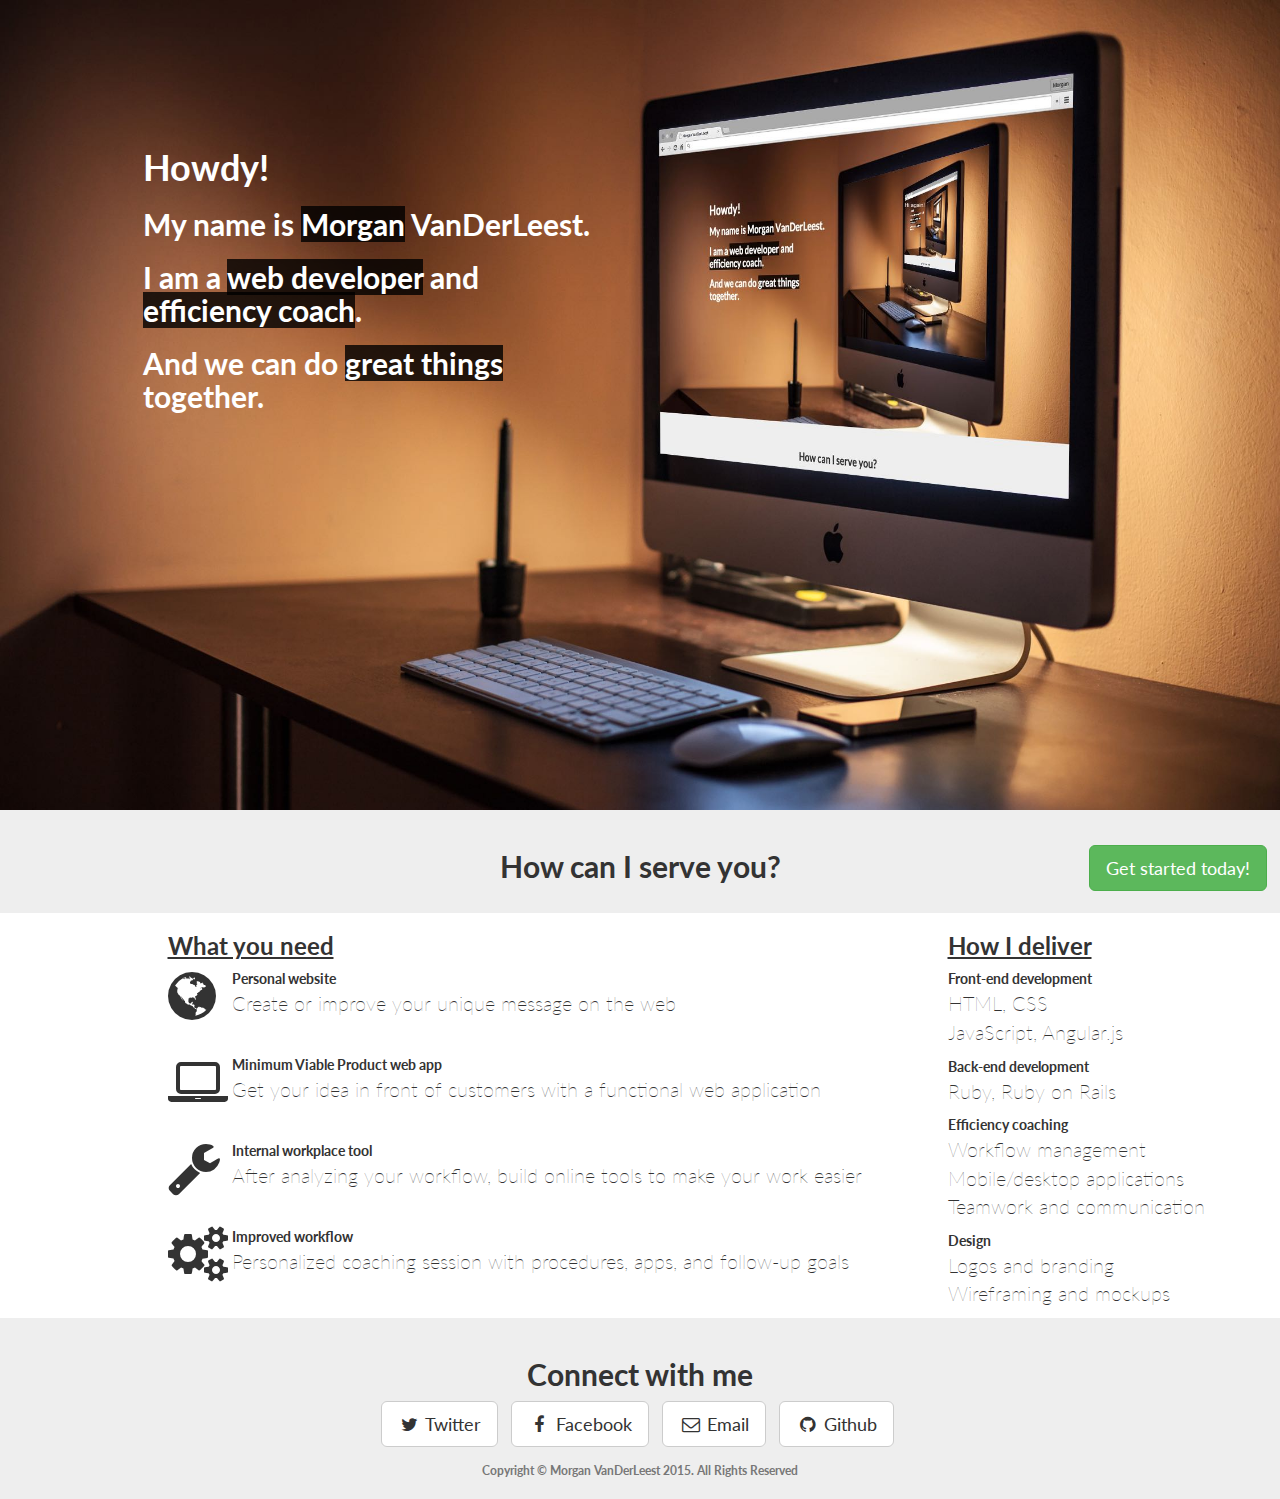
<file: index.html>
<!DOCTYPE html>
<html lang="en">

<head>

    <meta charset="utf-8">
    <meta http-equiv="X-UA-Compatible" content="IE=edge">
    <meta name="viewport" content="width=device-width, initial-scale=1">
    <meta name="description" content="Personal website of Morgan VanDerLeest.">
    <meta name="author" content="Morgan VanDerLeest">

    <title>Morgan VanDerLeest</title>

    <!-- Bootstrap Core CSS -->
    <link href="css/bootstrap.min.css" rel="stylesheet">

    <!-- Custom CSS -->
    <link href="css/custom-styles.css" rel="stylesheet">

    <!-- Custom Fonts -->
    <link href="font-awesome/css/font-awesome.min.css" rel="stylesheet" type="text/css">
    <link href="http://fonts.googleapis.com/css?family=Lato:300,400,700,300italic,400italic,700italic" rel="stylesheet" type="text/css">

  <!-- Mailchimp things
    <link href="//cdn-images.mailchimp.com/embedcode/classic-081711.css" rel="stylesheet" type="text/css">
      <style type="text/css">
        #mc_embed_signup{background:#fff; clear:left; font:14px Helvetica,Arial,sans-serif; }
        /* Add your own MailChimp form style overrides in your site stylesheet or in this style block.
        We recommend moving this block and the preceding CSS link to the HEAD of your HTML file. */
      </style>
  -->

<!--    <script src="//load.sumome.com/" data-sumo-site-id="26b2289eb1fb1a105568bf69502a223f032a3f402355318038ea832bc3801beb" async="async"></script> -->
    <!-- HTML5 Shim and Respond.js IE8 support of HTML5 elements and media queries -->
    <!-- WARNING: Respond.js doesn't work if you view the page via file:// -->
    <!--[if lt IE 9]>
        <script src="https://oss.maxcdn.com/libs/html5shiv/3.7.0/html5shiv.js"></script>
        <script src="https://oss.maxcdn.com/libs/respond.js/1.4.2/respond.min.js"></script>
    <![endif]-->

</head>

<body>

  <div class="header">
    <div class="container">
      <div class="row">
        <div class="col-xs-8 col-sm-5">
          <h1>Howdy!</h1>
          <h2>My name is <span class="shade">Morgan</span> VanDerLeest.</h2>
          <h2>I am a <span class="shade">web developer</span> and <span class="shade">efficiency coach</span>.</h2>
          <h2>And we can do <span class="shade">great things</span> together.</h2>
        </div>
      </div>
    </div>
  </div>
  
  <div class="service-header text-center" id="service-header">
    <div class="container">
      <h2>How can I serve you?</h2>
    </div>
  </div>
  <div class="service-body">
    <div class="container">
      <div class="row">
        <div class="col-sm-offset-1 col-sm-6 col-md-7 col-lg-8">
          <h3>What you need</h3>
          <div class="row">
            <div class="col-sm-2 col-lg-1"><i class="fa fa-globe fa-4x"></i></div>
            <div class="col-sm-10 col-lg-11">
              <span>Personal website</span>
              <p class="sub-service">Create or improve your unique message on the web</p>
            </div>
          </div>
          <div class="row">
            <div class="col-sm-2 col-lg-1"><i class="fa fa-laptop fa-4x"></i></div>
            <div class="col-sm-10 col-lg-11">
              <span>Minimum Viable Product web app</span>
              <p class="sub-service">Get your idea in front of customers with a functional web application</p>
            </div>
          </div>
          <div class="row">
            <div class="col-sm-2 col-lg-1"><i class="fa fa-wrench fa-4x"></i></div>
            <div class="col-sm-10 col-lg-11">
              <span>Internal workplace tool</span>
              <p class="sub-service">After analyzing your workflow, build online tools to make your work easier</p>
            </div>
          </div>
          <div class="row">
            <div class="col-sm-2 col-lg-1"><i class="fa fa-cogs fa-4x"></i></div>
            <div class="col-sm-10 col-lg-11">
              <span>Improved workflow</span>
              <p class="sub-service">Personalized coaching session with procedures, apps, and follow-up goals</p>
            </div>
          </div>
        </div>
        <div class="col-sm-5 col-md-4 col-lg-3">
          <h3>How I deliver</h3>
          <span>Front-end development</span>
          <p class="sub-service">
            HTML, CSS<br>
            JavaScript, Angular.js
          </p>
          <span>Back-end development</span>
          <p class="sub-service">
            Ruby, Ruby on Rails
          </p>
          <span>Efficiency coaching</span>
          <p class="sub-service">
            Workflow management<br>
            Mobile/desktop applications<br>
            Teamwork and communication
          </p>
          <span>Design</span>
          <p class="sub-service">
            Logos and branding<br>
            Wireframing and mockups
          </p>
        </div>
      </div>
    </div>
  </div>

<!--   <div class="experience jumbotron text-center">
    <h2>Experience what I have built</h2>
  </div>
  <div class="experience">
    <div class="container">
      <div class="row">
        <div class="col-sm-6 col-md-4">
          <h1>Lorem ipsum</h1>
        </div>
        <div class="col-sm-6 col-md-8"></div>
      </div>
    </div>
  </div>
 -->
<!--   <div class="connect jumbotron text-center">
      <h2>Connect with me</h2>
      <ul class="list-inline banner-social-buttons">
        <li>
          <a href="https://twitter.com/morganandrewv" class="btn btn-default btn-lg"><i class="fa fa-twitter fa-fw"></i> <span class="network-name">Twitter</span></a>
        </li>
        <li>
          <a href="https://facebook.com/mavanderleest" class="btn btn-default btn-lg"><i class="fa fa-facebook fa-fw"></i> <span class="network-name">Facebook</span></a>
        </li>
        <li>
          <a href="mailto:mavanderleest@gmail.com" class="btn btn-default btn-lg"><i class="fa fa-envelope-o fa-fw"></i> <span class="network-name">Email</span></a>
        </li>
        <li>
          <a href="https://github.com/mavanderleest" class="btn btn-default btn-lg"><i class="fa fa-github fa-fw"></i> <span class="network-name">Github</span></a>
        </li>
      </ul>
  </div>
 -->
<!--   <div class="newsletter">
    <div class="container">
      <h2 class="text-center">Feed your best self with regular doses of awesome</h2>
 -->      <!-- Begin MailChimp Signup Form -->
<!--       <div id="mc_embed_signup" class="col-sm-offset-2 col-sm-8 col-md-offset-3 col-md-6 text-center">
        <h3>Subscribe to get regular updates from me</h3>
        <form action="//simplifiedesign.us10.list-manage.com/subscribe/post?u=2a2efc5d02f888b2c74cc3059&amp;id=9525aaed06" method="post" id="mc-embedded-subscribe-form" name="mc-embedded-subscribe-form" class="validate" target="_blank" novalidate>
          <div id="mc_embed_signup_scroll" class="form-group">
            <input type="email" value="" name="EMAIL" class="required email form-control text-center" id="mce-EMAIL", placeholder="Email address">
            <input type="text" value="" name="FNAME" class="form-control  text-center" id="mce-FNAME", placeholder="First name">
            <div id="mce-responses" class="clear">
              <div class="response" id="mce-error-response" style="display:none"></div>
              <div class="response" id="mce-success-response" style="display:none"></div>
            </div>    <!-- real people should not fill this in and expect good things - do not remove this or risk form bot signups-->
<!--             <div style="position: absolute; left: -5000px;"><input type="text" name="b_2a2efc5d02f888b2c74cc3059_9525aaed06" tabindex="-1" value=""></div>
            <div class="clear"><input type="submit" value="Subscribe" name="subscribe" class="btn btn-primary btn-block"style="display: inline-block;"></div>
          </div>
        </form>
      </div>
 -->
      <!--End mc_embed_signup-->
<!--     </div>
  </div> -->

  <footer>
  <div class="container text-center">
    <h2>Connect with me</h2>
      <ul class="list-inline banner-social-buttons">
        <li>
          <a href="https://twitter.com/morganandrewv" class="btn btn-default btn-lg"><i class="fa fa-twitter fa-fw"></i> <span class="network-name">Twitter</span></a>
        </li>
        <li>
          <a href="https://facebook.com/mavanderleest" class="btn btn-default btn-lg"><i class="fa fa-facebook fa-fw"></i> <span class="network-name">Facebook</span></a>
        </li>
        <li>
          <a href="mailto:mavanderleest@gmail.com" class="btn btn-default btn-lg"><i class="fa fa-envelope-o fa-fw"></i> <span class="network-name">Email</span></a>
        </li>
        <li>
          <a href="https://github.com/mavanderleest" class="btn btn-default btn-lg"><i class="fa fa-github fa-fw"></i> <span class="network-name">Github</span></a>
        </li>
      </ul>
    <p class="copyright text-muted small">Copyright &copy; Morgan VanDerLeest 2015. All Rights Reserved</p>
  </div>
  </footer>

    <a href="mailto:mavanderleest@gmail.com?subject=Let's%20get%20started!&body=Hi%20Morgan!" class="btn btn-success btn-lg" id="contact">Get started today!</a>

    <!-- jQuery -->
    <script src="js/jquery.js"></script>

    <!-- Bootstrap Core JavaScript -->
    <script src="js/bootstrap.min.js"></script>

    <!-- Bootstrap Core JavaScript -->
    <script src="js/custom.js"></script>

    <!-- Google Analytics -->
    <script>
      (function(i,s,o,g,r,a,m){i['GoogleAnalyticsObject']=r;i[r]=i[r]||function(){
        (i[r].q=i[r].q||[]).push(arguments)},i[r].l=1*new Date();a=s.createElement(o),
        m=s.getElementsByTagName(o)[0];a.async=1;a.src=g;m.parentNode.insertBefore(a,m)
      })(window,document,'script','//www.google-analytics.com/analytics.js','ga');
      ga('create', 'UA-57459913-3', 'auto');
      ga('send', 'pageview');
    </script>

</body>

</html>
</file>
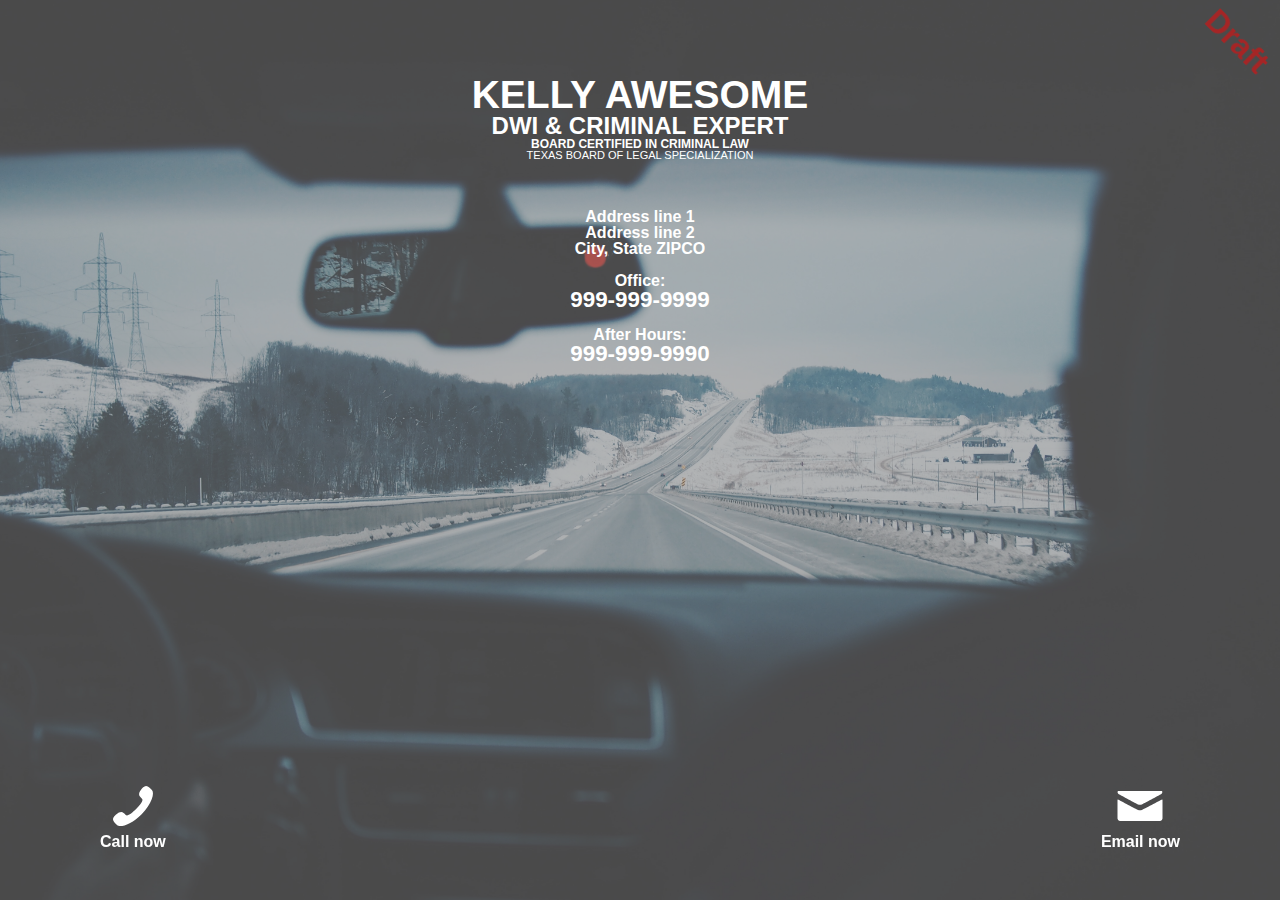
<file: kellycaselawfirm/index.html>
<!DOCTYPE html>
<html lang="en">

<head>

    <meta charset="utf-8">
    <meta http-equiv="X-UA-Compatible" content="IE=edge">
    <meta name="viewport" content="width=device-width, initial-scale=1">
    <meta name="description" content="Kelly Case Law Firm">
    <meta name="author" content="Morgan VanDerLeest">

    <title>Kelly Case Law Firm</title>

    <!-- Custom CSS -->
    <link href="stylesheets/kclf-styles.css" rel="stylesheet">

</head>

<body>
<header>
  <nav>
    <a href="#">Home</a>
    <span>
      <a href="#">About</a>
      <a href="#">Contact</a>
    </span>
  </nav>
  <div>
    <p id="header1">Kelly Awesome<p>
    <p id="header2">DWI & Criminal Expert</p>
    <div>
      <div>
        <p id="header3">Board Certified in Criminal Law</p>
        <p id="header4">Texas Board of Legal Specialization</p>
      </div>
    </div>
    <br/><br/><br/>
  </div>
  <div>
    <p>Address line 1</p>
    <p>Address line 2</p>
    <p>City, State ZIPCO</p>
  <br/></div>
  <div>
    <p>Office:<br/><span>999-999-9999</span></p><br/>
    <p>After Hours:<br/><span>999-999-9990</span></p>
  </div>
  <div>
    <a href="tel:19999999999">
      <svg version="1.1" id="Phone" xmlns="http://www.w3.org/2000/svg" xmlns:xlink="http://www.w3.org/1999/xlink" x="0px" y="0px"
      viewBox="0 0 20 20" style="enable-background:new 0 0 20 20;" xml:space="preserve" width="50px" height="50px">
      <path d="M11.229,11.229c-1.583,1.582-3.417,3.096-4.142,2.371c-1.037-1.037-1.677-1.941-3.965-0.102
      c-2.287,1.838-0.53,3.064,0.475,4.068c1.16,1.16,5.484,0.062,9.758-4.211c4.273-4.274,5.368-8.598,4.207-9.758
      c-1.005-1.006-2.225-2.762-4.063-0.475c-1.839,2.287-0.936,2.927,0.103,3.965C14.324,7.812,12.811,9.646,11.229,11.229z"/>
      </svg><br>
      <span>Call now</span>
    </a>
    <a href="mailto:kelly@kellycaselawfirm.com">
      <svg version="1.1" id="Mail" xmlns="http://www.w3.org/2000/svg" xmlns:xlink="http://www.w3.org/1999/xlink" x="0px" y="0px"
      viewBox="0 0 20 20" style="enable-background:new 0 0 20 20;" xml:space="preserve" width="50px" height="50px">
      <path d="M1.574,5.286c0.488,0.262,7.248,3.894,7.5,4.029C9.326,9.45,9.652,9.514,9.98,9.514c0.328,0,0.654-0.064,0.906-0.199
      s7.012-3.767,7.5-4.029C18.875,5.023,19.337,4,18.44,4H1.521C0.624,4,1.086,5.023,1.574,5.286z M18.613,7.489
      c-0.555,0.289-7.387,3.849-7.727,4.027s-0.578,0.199-0.906,0.199s-0.566-0.021-0.906-0.199S1.941,7.777,1.386,7.488
      C0.996,7.284,1,7.523,1,7.707S1,15,1,15c0,0.42,0.566,1,1,1h16c0.434,0,1-0.58,1-1c0,0,0-7.108,0-7.292S19.004,7.285,18.613,7.489z" />
      </svg><br>
      <span>Email now</span>
    </a>
  </div>
</header>

<div id="watermark">Draft</div>
</body>

</html>
</file>
<file: css/custom-styles.css>
/*!
 * Start Bootstrap - Landing Page Bootstrap Theme (http://startbootstrap.com)
 * Code licensed under the Apache License v2.0.
 * For details, see http://www.apache.org/licenses/LICENSE-2.0.
 */

body,
html {
    width: 100%;
    height: 100%;
}

body,
h1,
h2,
h3,
h4,
h5,
h6 {
    font-family: "Lato","Helvetica Neue",Helvetica,Arial,sans-serif;
    font-weight: 700;
}

.header {
  background: black url("../img/header.jpg") no-repeat;
  background-size: cover;
  height: 90%;
  color: white;
  padding: 10% 0 0 10%;
}

.service-body {
  text-align: center;
}

.service-body h3 {
  text-decoration: underline;
}

.sub-service {
  font-size: 20px;
  font-weight: 100;
}

span.shade {
  background-color: rgba(0,0,0,.8);
}

.form-button {
  display: inline-block;
}

footer, .service-header {
    padding: 20px 0;
    background-color: #eee;
}

p.copyright {
    margin: 15px 0 0;
}

#contact {
  position: absolute;
  position: fixed;
  bottom: 1%;
  right: 26%;
}

@media (min-width: 768px) {
  .service-body {
    text-align: left;
  }
}

@media (min-width: 420px) {
  #contact {
    right: 1%;
  }
}

@media (max-height: 460px) {
  .header h1,
  .header h2 {
    font-size: 18px;
  }
}

@media (min-width: 992px) {
  .service-body i {
    margin-bottom: 30px;
  }
}

/*div[class="row"] {
    border: 1px dotted rgba(0, 0, 0, 0.5);
}

div[class^="col-"] {
    background-color: rgba(255, 0, 0, 0.2);
}*/
</file>
<file: kellycaselawfirm/stylesheets/kclf-styles.css>
/* http://meyerweb.com/eric/tools/css/reset/ 
   v2.0 | 20110126
   License: none (public domain)
*/
html, body, div, span, applet, object, iframe,
h1, h2, h3, h4, h5, h6, p, blockquote, pre,
a, abbr, acronym, address, big, cite, code,
del, dfn, em, img, ins, kbd, q, s, samp,
small, strike, strong, sub, sup, tt, var,
b, u, i, center,
dl, dt, dd, ol, ul, li,
fieldset, form, label, legend,
table, caption, tbody, tfoot, thead, tr, th, td,
article, aside, canvas, details, embed,
figure, figcaption, footer, header, hgroup,
menu, nav, output, ruby, section, summary,
time, mark, audio, video {
  margin: 0;
  padding: 0;
  border: 0;
  font-size: 100%;
  font: inherit;
  vertical-align: baseline; }

/* HTML5 display-role reset for older browsers */
article, aside, details, figcaption, figure,
footer, header, hgroup, menu, nav, section {
  display: block; }

body {
  line-height: 1; }

ol, ul {
  list-style: none; }

blockquote, q {
  quotes: none; }

blockquote:before, blockquote:after,
q:before, q:after {
  content: '';
  content: none; }

table {
  border-collapse: collapse;
  border-spacing: 0; }

html {
  box-sizing: border-box; }

*, *::after, *::before {
  box-sizing: inherit; }

body,
html {
  width: 100%;
  height: 100%; }

body,
h1,
h2,
h3,
h4,
h5,
h6 {
  font-family: "Lato","Helvetica Neue",Helvetica,Arial,sans-serif;
  font-weight: 700; }

header:before {
  content: "";
  position: absolute;
  left: 0;
  right: 0;
  z-index: -1;
  background-image: url(../images/kclf-header.jpg);
  background-size: cover;
  background-position: -160px 0px, center;
  height: 100%;
  /*  -webkit-filter: blur(5px);
    -moz-filter: blur(5px);
    -o-filter: blur(5px);
    -ms-filter: blur(5px);
    filter: blur(5px);
    margin: -10px; */ }

header {
  background-color: rgba(128, 128, 128, 0.5);
  z-index: 0;
  height: 100%;
  width: 100%;
  text-align: center;
  color: white; }
  header nav {
    padding-top: 50px;
    margin-bottom: 25px; }
    header nav a {
      display: none;
      text-decoration: none;
      margin: 1em;
      color: white; }
    header nav::after {
      clear: both;
      content: "";
      display: table; }
  header div p span {
    font-size: 1.4em; }
  header :nth-child(2) img {
    width: 250px;
    height: auto;
    margin: -50px; }
  header :nth-child(5) a {
    text-decoration: none;
    color: white;
    position: fixed;
    bottom: 25px; }
  header :nth-child(5) :first-child {
    left: 25px;
    fill: white; }
  header :nth-child(5) :nth-child(2) {
    right: 25px;
    fill: white; }

#header1 {
  font-size: 39px;
  text-transform: uppercase; }

#header2 {
  font-size: 24px;
  text-transform: uppercase; }

#header3 {
  font-size: 12px;
  text-transform: uppercase; }

#header4 {
  font-weight: 400;
  font-size: 11px;
  text-transform: uppercase; }

#watermark {
  position: fixed;
  transform: rotate(45deg);
  top: 25px;
  right: 5px;
  opacity: 0.5;
  z-index: 99;
  color: red;
  font-size: 2em; }

@media screen and (min-width: 681px) {
  header:before {
    background-position: center; } }
@media screen and (min-width: 769px) {
  header nav span {
    float: right;
    margin-right: 100px; }
  header nav :first-child {
    float: left;
    margin-left: 100px; }
  header :nth-child(5) a {
    bottom: 50px; }
  header :nth-child(5) :first-child {
    left: 100px; }
  header :nth-child(5) :nth-child(2) {
    right: 100px; } }

/*# sourceMappingURL=kclf-styles.css.map */
</file>
